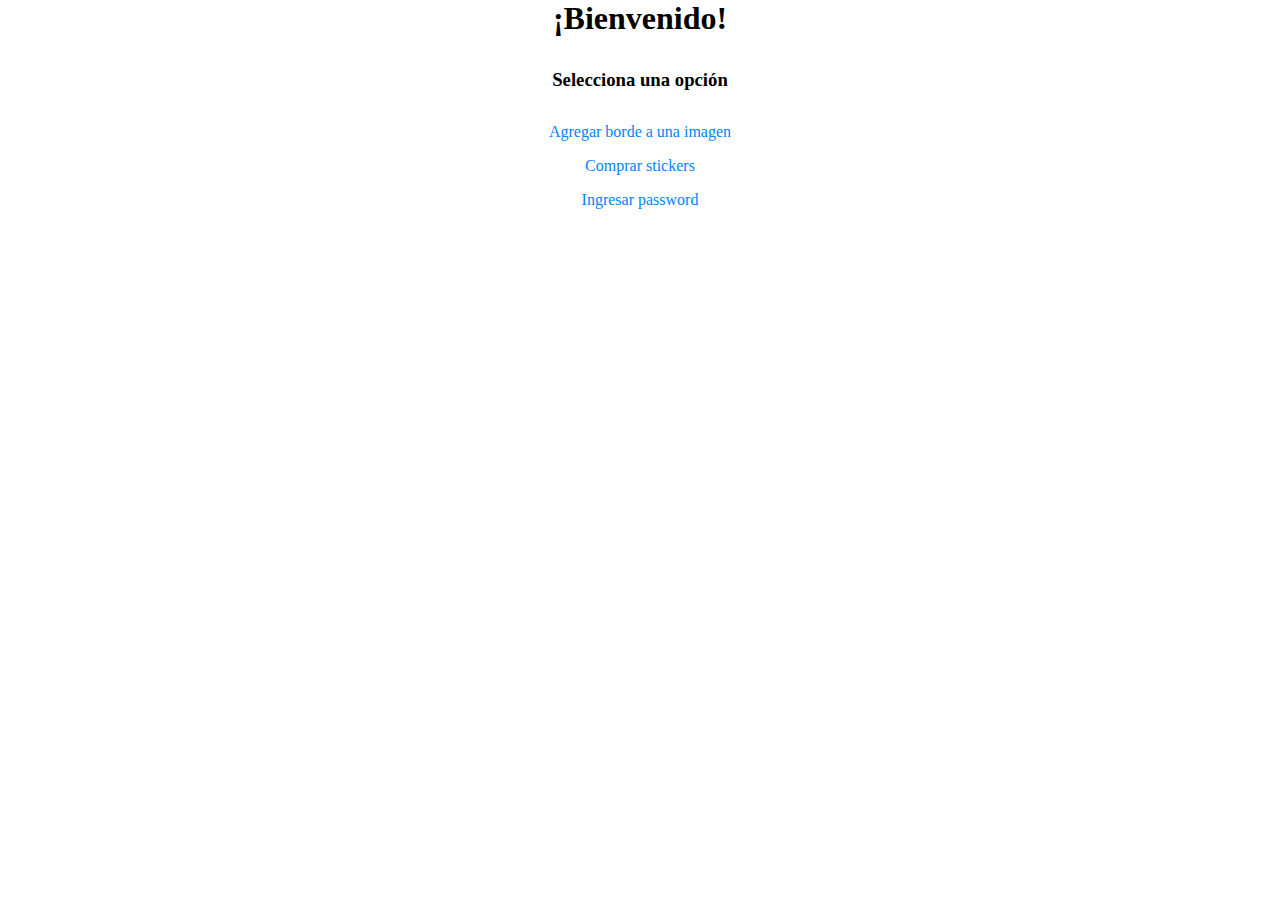
<file: index.html>
<!DOCTYPE html>
<html lang="en">
<head>
    <meta charset="UTF-8">
    <meta name="viewport" content="width=device-width, initial-scale=1.0">
    <title>Inicio</title>
    <link href="https://cdn.jsdelivr.net/npm/bootstrap@5.3.8/dist/css/bootstrap.min.css" rel="stylesheet" integrity="sha384-sRIl4kxILFvY47J16cr9ZwB07vP4J8+LH7qKQnuqkuIAvNWLzeN8tE5YBujZqJLB" crossorigin="anonymous">
    <link rel="stylesheet" href="../assets/styles.css">
</head>
<body>
    <div class="content container my-5">
        <h1 class="fw-bold">¡Bienvenido!</h1>

        <h3>Selecciona una opción</h3>

        <ul class="pages-list">
            <li><a class="page-item" href="html/borde.html">Agregar borde a una imagen</a></li>
            <li><a class="page-item" href="html/stickers.html">Comprar stickers</a></li>
            <li><a class="page-item" href="html/password.html">Ingresar password</a></li>
        </ul>

    </div>

    <script src="https://cdn.jsdelivr.net/npm/bootstrap@5.3.8/dist/js/bootstrap.bundle.min.js" integrity="sha384-FKyoEForCGlyvwx9Hj09JcYn3nv7wiPVlz7YYwJrWVcXK/BmnVDxM+D2scQbITxI" crossorigin="anonymous"></script>
</body>
</html>
</file>
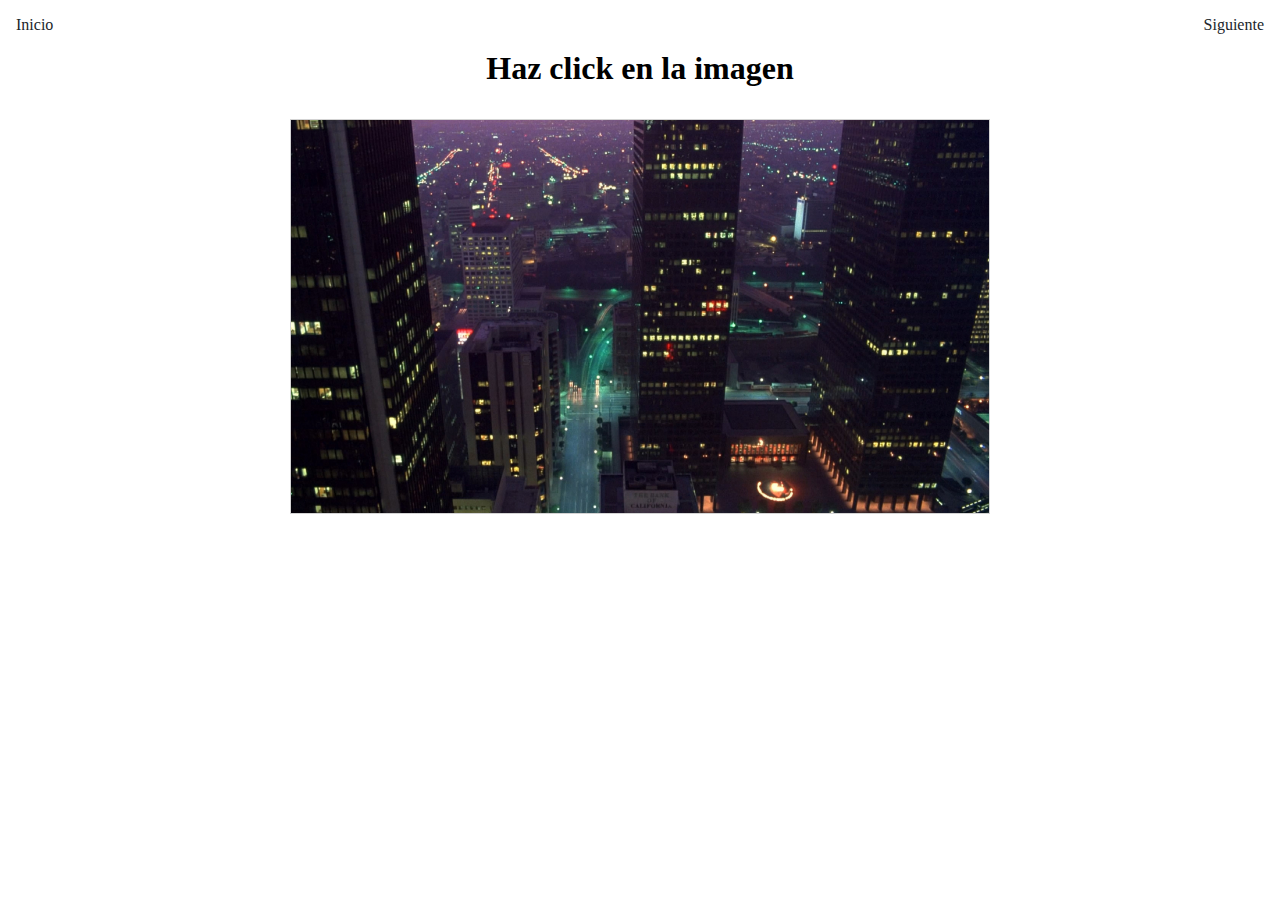
<file: html/borde.html>
<!DOCTYPE html>
<html lang="en">
<head>
    <meta charset="UTF-8">
    <meta name="viewport" content="width=device-width, initial-scale=1.0">
    <title>Clickea en la imagen</title>
    <link href="https://cdn.jsdelivr.net/npm/bootstrap@5.3.8/dist/css/bootstrap.min.css" rel="stylesheet" integrity="sha384-sRIl4kxILFvY47J16cr9ZwB07vP4J8+LH7qKQnuqkuIAvNWLzeN8tE5YBujZqJLB" crossorigin="anonymous">
    <link rel="stylesheet" href="../assets/styles.css">
</head>
<body>
    <header>
        <a href="../index.html">Inicio</a>
        <a href="stickers.html">Siguiente</a>
    </header>
    
    <div class="content container my-5">
        <h1>Haz click en la imagen</h1>

        <img class="imagen img-fluid" src="../assets/images/city.jpg" alt="ciudad" style="width: 700px;"
        onclick="
            var imagen = document.querySelector('.imagen')

            if (imagen.style.border === '') {
                imagen.style.border = '2px solid red';
            }
            
            else {
                imagen.style.border = '';
            }
        ">
    </div>

    <script src="https://cdn.jsdelivr.net/npm/bootstrap@5.3.8/dist/js/bootstrap.bundle.min.js" integrity="sha384-FKyoEForCGlyvwx9Hj09JcYn3nv7wiPVlz7YYwJrWVcXK/BmnVDxM+D2scQbITxI" crossorigin="anonymous"></script>
</body>
</html>
</file>
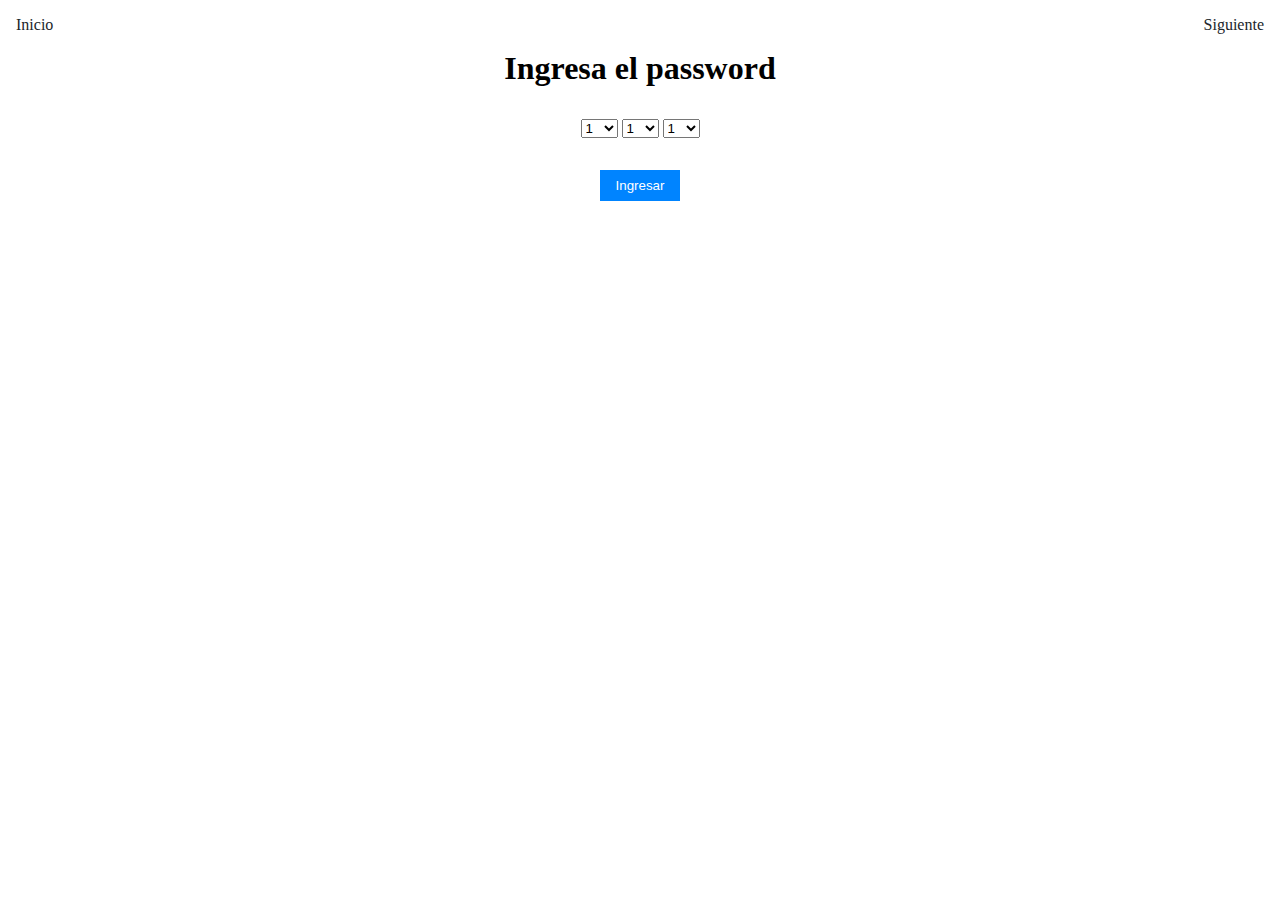
<file: html/password.html>
<!DOCTYPE html>
<html lang="en">
<head>
    <meta charset="UTF-8">
    <meta name="viewport" content="width=device-width, initial-scale=1.0">
    <title>Select password</title>
    <link rel="stylesheet" href="../assets/styles.css">
    <link href="https://cdn.jsdelivr.net/npm/bootstrap@5.3.8/dist/css/bootstrap.min.css" rel="stylesheet" integrity="sha384-sRIl4kxILFvY47J16cr9ZwB07vP4J8+LH7qKQnuqkuIAvNWLzeN8tE5YBujZqJLB" crossorigin="anonymous">
</head>
<body>
    <header>
        <a href="../index.html">Inicio</a>
        <a href="borde.html">Siguiente</a>
    </header>

    <div class="content container my-5">
        <h1>Ingresa el password</h1>

        <div class="selectores">
            <select name="" id="select1">
                <option value="1">1</option>
                <option value="2">2</option>
                <option value="3">3</option>
                <option value="4">4</option>
                <option value="5">5</option>
                <option value="6">6</option>
                <option value="7">7</option>
                <option value="8">8</option>
                <option value="9">9</option>
                <option value="10">10</option>
            </select>

            <select name="" id="select2">
                <option value="1">1</option>
                <option value="2">2</option>
                <option value="3">3</option>
                <option value="4">4</option>
                <option value="5">5</option>
                <option value="6">6</option>
                <option value="7">7</option>
                <option value="8">8</option>
                <option value="9">9</option>
                <option value="10">10</option>
            </select>

            <select name="" id="select3">
                <option value="1">1</option>
                <option value="2">2</option>
                <option value="3">3</option>
                <option value="4">4</option>
                <option value="5">5</option>
                <option value="6">6</option>
                <option value="7">7</option>
                <option value="8">8</option>
                <option value="9">9</option>
                <option value="10">10</option>
            </select>
        </div>

        <button onclick="
            if (document.querySelector('#select1').value == 9 && document.querySelector('#select2').value == 1 && document.querySelector('#select3').value == 1) {
                var mensaje = document.querySelector('.mensaje')
                mensaje.innerHTML = 'password 1 es correcto'
            }

            else if (document.querySelector('#select1').value == 7 && document.querySelector('#select2').value == 1 && document.querySelector('#select3').value == 4) {
                var mensaje = document.querySelector('.mensaje')
                mensaje.innerHTML = 'password 2 es correcto'
            }


            else {
                var mensaje = document.querySelector('.mensaje')
                mensaje.innerHTML = 'password incorrecto'
            }
        
        "><a href="#">Ingresar</a></button>

        <p class="mensaje"></p>
    </div>

    <script src="https://cdn.jsdelivr.net/npm/bootstrap@5.3.8/dist/js/bootstrap.bundle.min.js" integrity="sha384-FKyoEForCGlyvwx9Hj09JcYn3nv7wiPVlz7YYwJrWVcXK/BmnVDxM+D2scQbITxI" crossorigin="anonymous"></script>
</body>
</html>
</file>
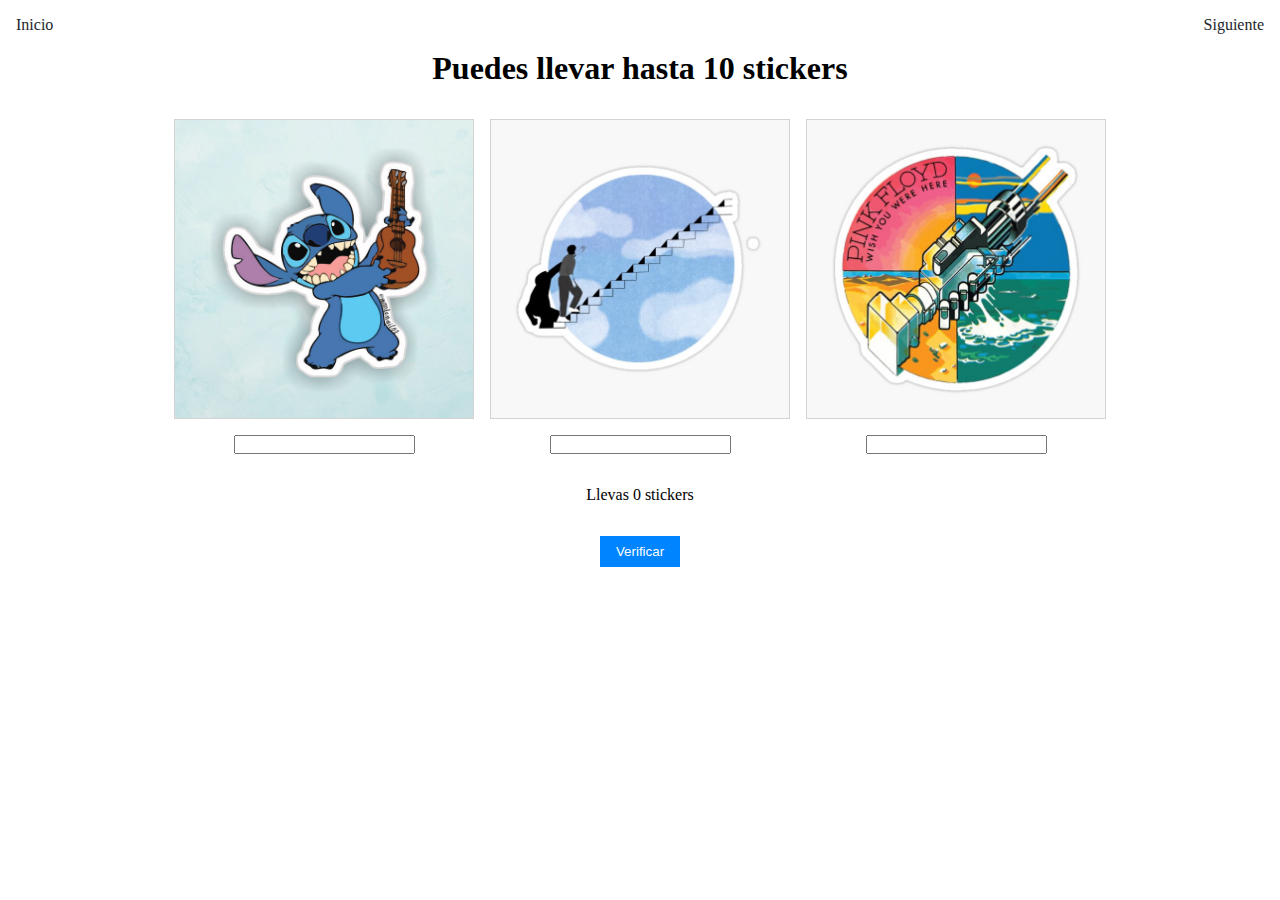
<file: html/stickers.html>
<!DOCTYPE html>
<html lang="en">
<head>
    <meta charset="UTF-8">
    <meta name="viewport" content="width=device-width, initial-scale=1.0">
    <title>Stickers</title>
    <link rel="stylesheet" href="../assets/styles.css">
    <link href="https://cdn.jsdelivr.net/npm/bootstrap@5.3.8/dist/css/bootstrap.min.css" rel="stylesheet" integrity="sha384-sRIl4kxILFvY47J16cr9ZwB07vP4J8+LH7qKQnuqkuIAvNWLzeN8tE5YBujZqJLB" crossorigin="anonymous">
</head>
<body>
    <header>
        <a href="../index.html">Inicio</a>
        <a href="password.html">Siguiente</a>
    </header>

    <div class="content container my-5">
        <h1>Puedes llevar hasta 10 stickers</h1>
        
        <div class="stickers">
            <div class="sticker-item">
                <img class="img-fluid" src="../assets/images/stitch.png" alt="sticker de stitch">
                <input type="text" name="" id="stitch">
            </div>

            <div class="sticker-item">
                <img class="img-fluid" src="../assets/images/trumanshow.jpg" alt="sticker de truman show">
                <input type="text" name="" id="trumanshow">
            </div>

            <div class="sticker-item">
                <img class="img-fluid" src="../assets/images/wishyouwerehere.jpg" alt="sticker de pink floyd">
                <input type="text" name="" id="pinkfloyd">
            </div>
        </div>

        <p class="mensaje">Llevas <span class="cantidad">0</span> stickers</p>

        <button onclick="
            var stitch = document.querySelector('#stitch').value
            var truman = document.querySelector('#trumanshow').value
            var pinkfloyd = document.querySelector('#pinkfloyd').value

            var suma = Number(Number(stitch) + Number(truman) + Number(pinkfloyd))

            if (suma <= 10) {
                var cantidad = document.querySelector('.cantidad')
                cantidad.innerHTML = suma
            }

            else {
                var cantidad = document.querySelector('.cantidad')
                cantidad.innerHTML = 'demasiados'
            }

            "><a href="#">Verificar</a>
        </button>
    </div>

    <script>
        var stitch = document.querySelector('#stitch').value
        var truman = document.querySelector('#trumanshow').value
        var pinkfloyd = document.querySelector('#pinkfloyd').value

        var cantidad = document.querySelector('.cantidad')
        var contador = cantidad.innerHTML

        var suma = Number(Number(stitch) + Number(truman) + Number(pinkfloyd))
    </script>

    <script src="https://cdn.jsdelivr.net/npm/bootstrap@5.3.8/dist/js/bootstrap.bundle.min.js" integrity="sha384-FKyoEForCGlyvwx9Hj09JcYn3nv7wiPVlz7YYwJrWVcXK/BmnVDxM+D2scQbITxI" crossorigin="anonymous"></script>
</body>
</html>
</file>
<file: assets/styles.css>
* {
    padding: 0;
    margin: 0;
    box-sizing: border-box;
}

header {
    display: flex;
    padding: 1rem;
    justify-content: space-between;
}

header a {
    text-decoration: none;
    color: #212529;
}

.content, .sticker-item {
    text-align: center;
    display: flex;
    flex-direction: column;
    justify-content: center;
    align-items: center;
    gap: 2rem;
}

.sticker-item {
    gap: 1rem;
} 

.stickers {
    display: flex;
    flex-wrap: wrap;
    justify-content: center;
    gap: 1rem;
}

img {
    width: 300px;
    border: 1px lightgray solid;
}

.pages-list {
    list-style-type: none;
    margin: 0;
    padding: 0;
    display: flex;
    flex-direction: column;
    gap: 1rem;
    align-items: center;
    text-align: center;
}

.page-item {
    color: rgb(0, 132, 255);
    text-decoration: none;
}

.page-item:hover {
    color: rgb(0, 86, 165);
    transition: 0.2s ease-in-out;
}

button {
    background-color: rgb(0, 132, 255);
    padding: 0.5rem 1rem;
    border: none;
    cursor: pointer;
}

button a {
    text-decoration: none;
    color: white;
}

button:hover {
    background-color: rgb(0, 86, 165);
    transition: 0.2s ease-in-out;
}
</file>
